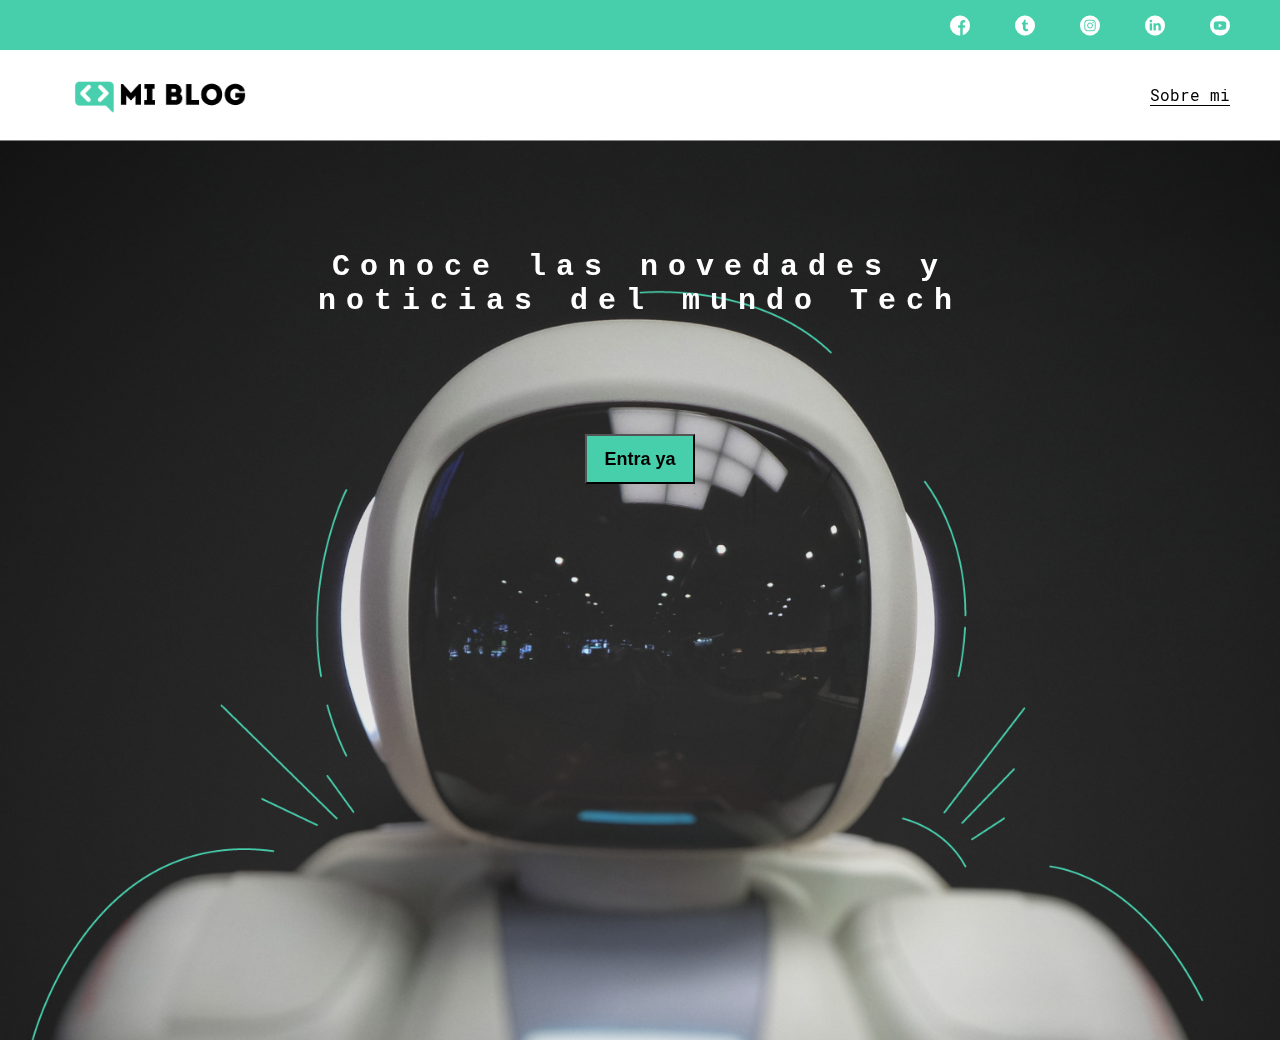
<file: index.html>
<!DOCTYPE html>
<html lang="en">
<head>
    <meta charset="UTF-8">
    <meta name="viewport" content="width=device-width, initial-scale=1.0">
    <title>Proyecto Mi Blog</title>
    <link rel="stylesheet" href="css/main.css">
    <link rel="stylesheet" href="css/font/Social_media/flaticon.css">
    <link rel="stylesheet" href="css/media-queries.css">
</head>
<body class="home-body">
    <header>
        <section class="header-icons-container">
            <div class="icons">
                <a href="/"><span class="flaticon-001-facebook"></span></a>
                <a href=""><span class="flaticon-002-twitter"></span></a>
                <a href=""><span class="flaticon-011-instagram"></span></a>
                <a href=""><span class="flaticon-010-linkedin"></span></a>
                <a href=""><span class="flaticon-008-youtube"></span></a>
            </div>
        </section>
        <nav>
            <section class="nav-logo-container">
                <a href="index.html"><img src="assets/img/Logo-negro.png" alt="Logo del blog"></a>
            </section>
            <section class="nav-profile-link">
                <a href="perfil.html">Sobre mi</a>
            </section>
        </nav>
    </header>
    <main class="home-main">
        <section>
            <p class="home-main-text">Conoce las novedades y noticias del mundo Tech</p>
            <button class="home-main-button">
                <a href="blogs.html">Entra ya</a>
            </button>
        </section>
    </main>
</body>
</html>
</file>
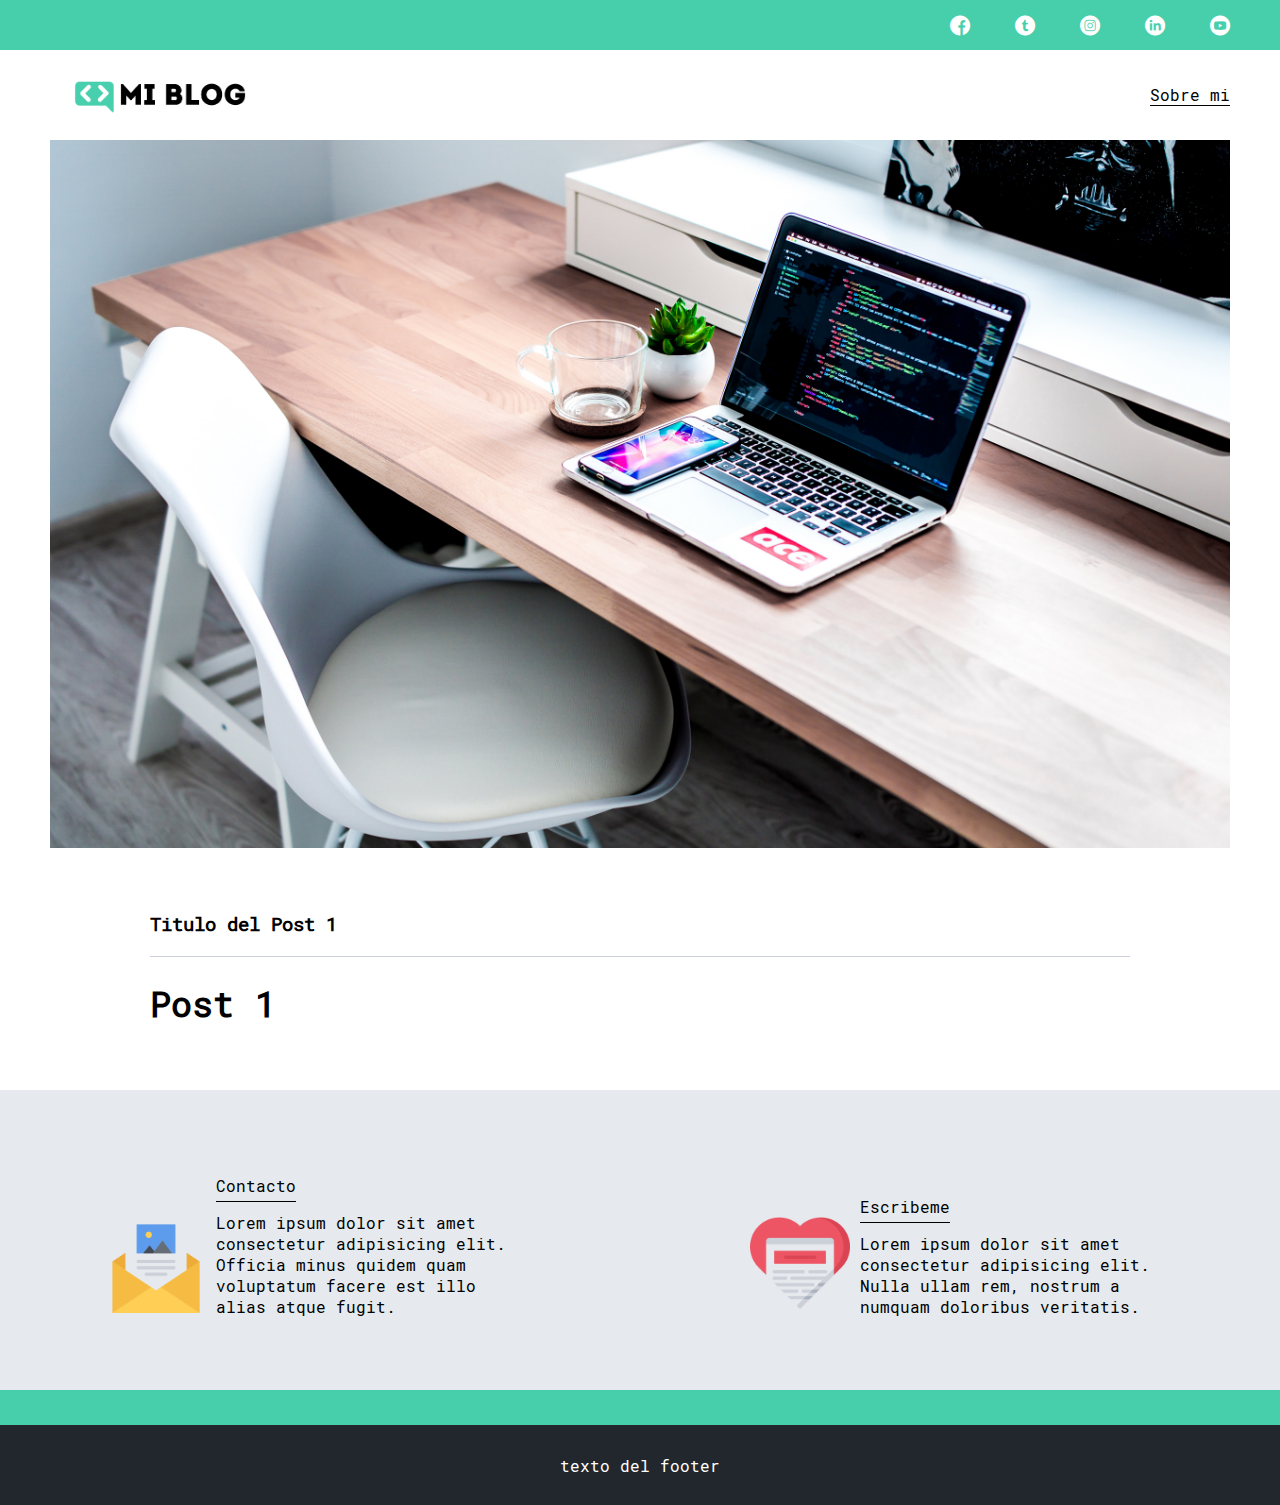
<file: blog.html>
<!DOCTYPE html>
<html lang="en">
<head>
    <meta charset="UTF-8">
    <meta name="viewport" content="width=device-width, initial-scale=1.0">
    <title>Proyecto Mi Blog</title>
    <link rel="stylesheet" href="css/main.css">
    <link rel="stylesheet" href="css/font/Social_media/flaticon.css">
    <link rel="stylesheet" href="css/media-queries.css">
</head>
<body>
    <header>
        <section class="header-icons-container">
            <div class="icons">
                <a href="/"><span class="flaticon-001-facebook"></span></a>
                <a href=""><span class="flaticon-002-twitter"></span></a>
                <a href=""><span class="flaticon-011-instagram"></span></a>
                <a href=""><span class="flaticon-010-linkedin"></span></a>
                <a href=""><span class="flaticon-008-youtube"></span></a>
            </div>
        </section>
        <nav>
            <section class="nav-logo-container">
                <a href="index.html"><img src="assets/img/Logo-negro.png" alt="Logo del blog"></a>
            </section>
            <section class="nav-profile-link">
                <a href="perfil.html">Sobre mi</a>
            </section>
        </nav>
    </header>
    <main>
        <section class="blog-post-img-container">
            <img src="assets/img/post-1.jpg" alt="Imagen">
        </section>
        <section class="blog-post-main-container">
            <div class="grid-container">
                <h3>Titulo del Post 1</h3>
                <article>
                    <h1>Post 1</h1>
                    <p></p>
                    <p></p>
                    <p></p>
                </article>
            </div>
        </section>
        <section class="contact-main-container">
            <div>
                <img src="assets/img/contacto.png" alt="">
                <div class="contact-left">
                    <a href="">Contacto</a>
                    <p>Lorem ipsum dolor sit amet consectetur adipisicing elit. Officia minus quidem quam voluptatum facere est illo alias atque fugit.</p>
                </div>
            </div>
            <div>
                <img src="assets/img/escribe.png" alt="">
                <div class="contact-right">
                    <a href="">Escribeme</a>
                    <p>Lorem ipsum dolor sit amet consectetur adipisicing elit. Nulla ullam rem, nostrum a numquam doloribus veritatis.</p>
                </div>
            </div>
        </section>
    </main>
    <footer>
        <p>texto del footer</p>
    </footer>
</body>
</html>
</file>
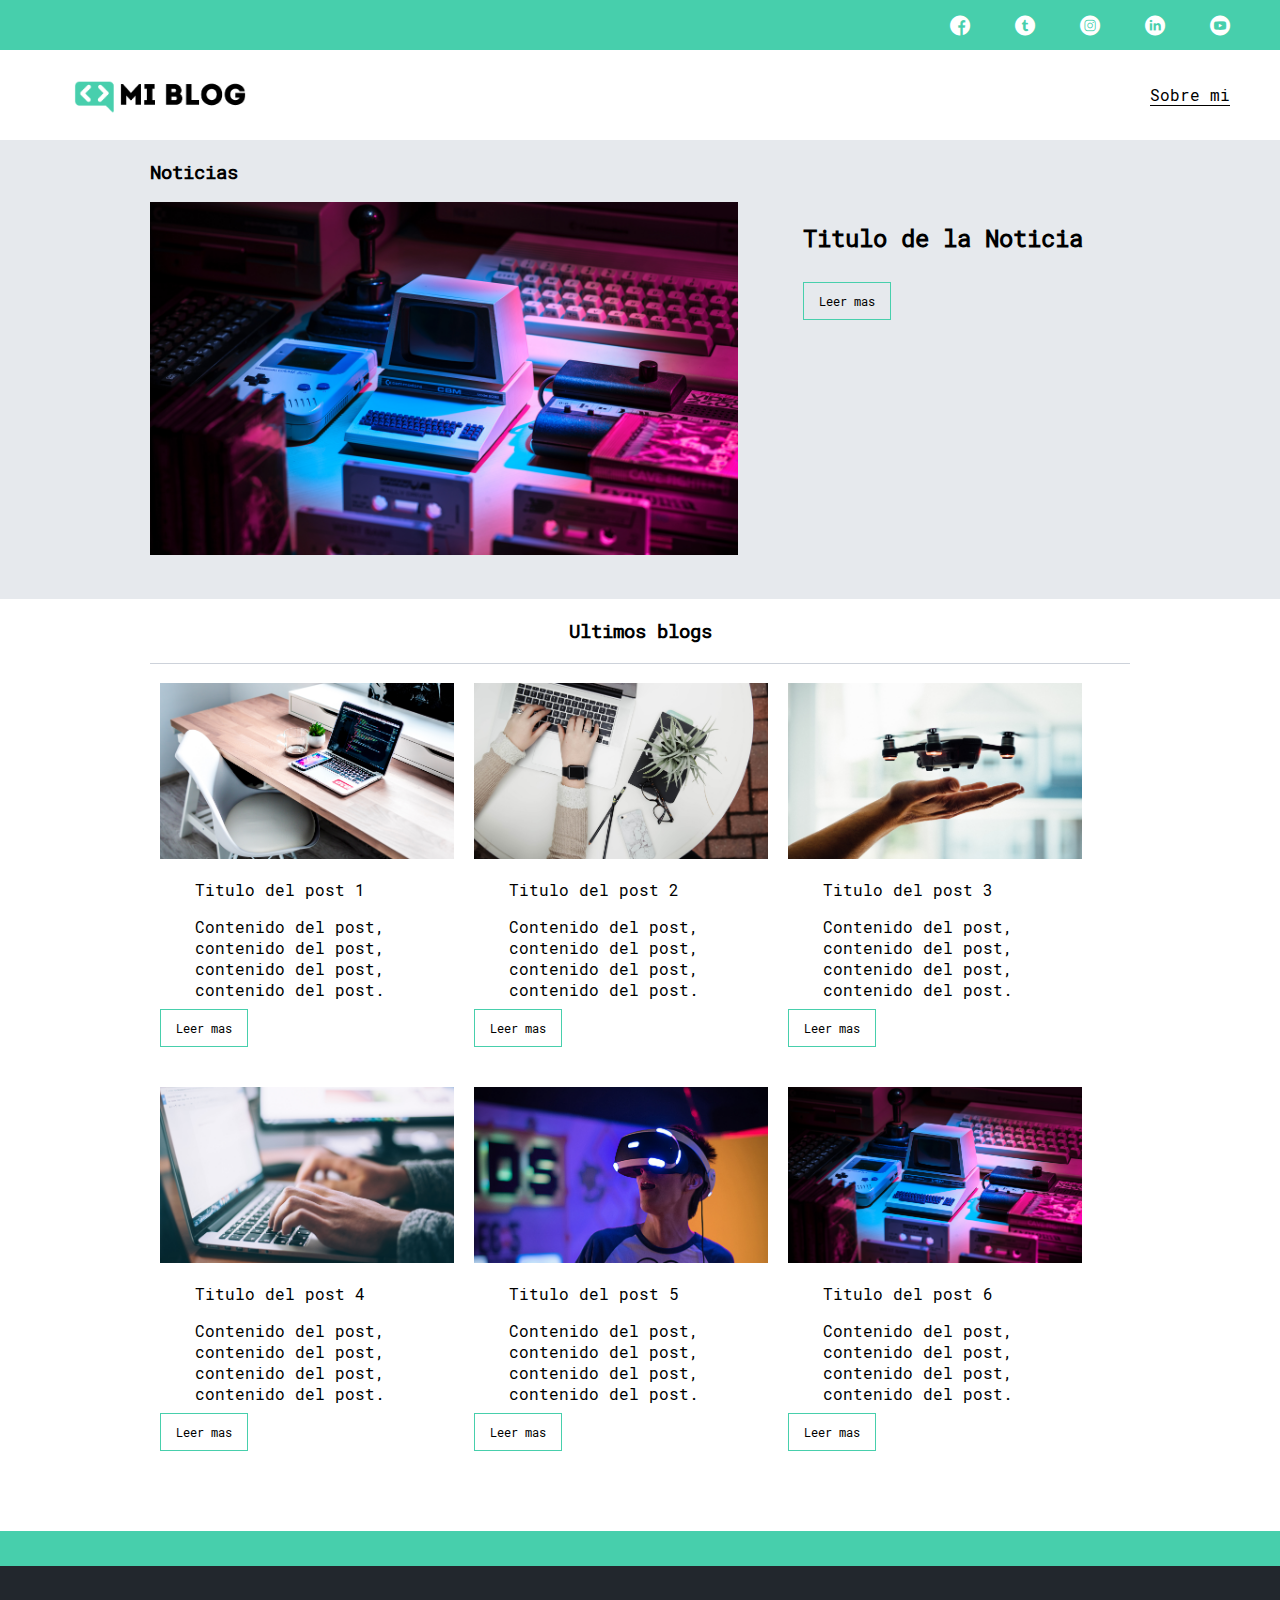
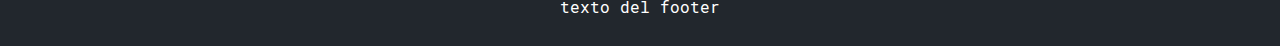
<file: blogs.html>
<!DOCTYPE html>
<html lang="en">
<head>
    <meta charset="UTF-8">
    <meta name="viewport" content="width=device-width, initial-scale=1.0">
    <title>Proyecto Mi Blog</title>
    <link rel="stylesheet" href="css/main.css">
    <link rel="stylesheet" href="css/font/Social_media/flaticon.css">
    <link rel="stylesheet" href="css/media-queries.css">
</head>
<body>
    <header>
        <section class="header-icons-container">
            <div class="icons">
                <a href="/"><span class="flaticon-001-facebook"></span></a>
                <a href=""><span class="flaticon-002-twitter"></span></a>
                <a href=""><span class="flaticon-011-instagram"></span></a>
                <a href=""><span class="flaticon-010-linkedin"></span></a>
                <a href=""><span class="flaticon-008-youtube"></span></a>
            </div>
        </section>
        <nav>
            <section class="nav-logo-container">
                <a href="index.html"><img src="assets/img/Logo-negro.png" alt="Logo del blog"></a>
            </section>
            <section class="nav-profile-link">
                <a href="perfil.html">Sobre mi</a>
            </section>
        </nav>
    </header>
    <main class="blogs-main">
        <section class="blogs-news-container">
            <div class="grid-container blogs-news">
                <h3>Noticias</h3>
                <div class="blogs-news-img-container">
                    <img src="/assets/img/img-news-main.jpg" alt="Noticia">
                </div>
                <div class="blogs-news-info-container">
                    <h2>Titulo de la Noticia</h2>
                    <p></p>
                    <a href="blog.html" class="blogs-button">Leer mas</a>
                </div>
            </div>
        </section>
        <section class="blogs-posts-container">
            <div class="grid-container">
                <h3>Ultimos blogs</h3>
                <article class="post-container">
                    <img src="assets/img/post-1.jpg" alt="Articulo">
                    <p>Titulo del post 1</p>
                    <p>Contenido del post, contenido del post, contenido del post, contenido del post.</p>
                    <a href="blog.html" class="blogs-button">Leer mas</a>
                </article>
                <article class="post-container">
                    <img src="assets/img/post-2.jpg" alt="Articulo">
                    <p>Titulo del post 2</p>
                    <p>Contenido del post, contenido del post, contenido del post, contenido del post.</p>
                    <a href="blog.html" class="blogs-button">Leer mas</a>
                </article>
                <article class="post-container">
                    <img src="assets/img/post-3.jpg" alt="Articulo">
                    <p>Titulo del post 3</p>
                    <p>Contenido del post, contenido del post, contenido del post, contenido del post.</p>
                    <a href="blog.html" class="blogs-button">Leer mas</a>
                </article>
                <article class="post-container">
                    <img src="assets/img/post-4.jpg" alt="Articulo">
                    <p>Titulo del post 4</p>
                    <p>Contenido del post, contenido del post, contenido del post, contenido del post.</p>
                    <a href="blog.html" class="blogs-button">Leer mas</a>
                </article>
                <article class="post-container">
                    <img src="assets/img/post-5.jpg" alt="Articulo">
                    <p>Titulo del post 5</p>
                    <p>Contenido del post, contenido del post, contenido del post, contenido del post.</p>
                    <a href="blog.html" class="blogs-button">Leer mas</a>
                </article>
                <article class="post-container">
                    <img src="assets/img/post-6.jpg" alt="Articulo">
                    <p>Titulo del post 6</p>
                    <p>Contenido del post, contenido del post, contenido del post, contenido del post.</p>
                    <a href="blog.html" class="blogs-button">Leer mas</a>
                </article>
            </div>
        </section>
    </main>
    <footer>
        <p>texto del footer</p>
    </footer>
</body>
</html>
</file>
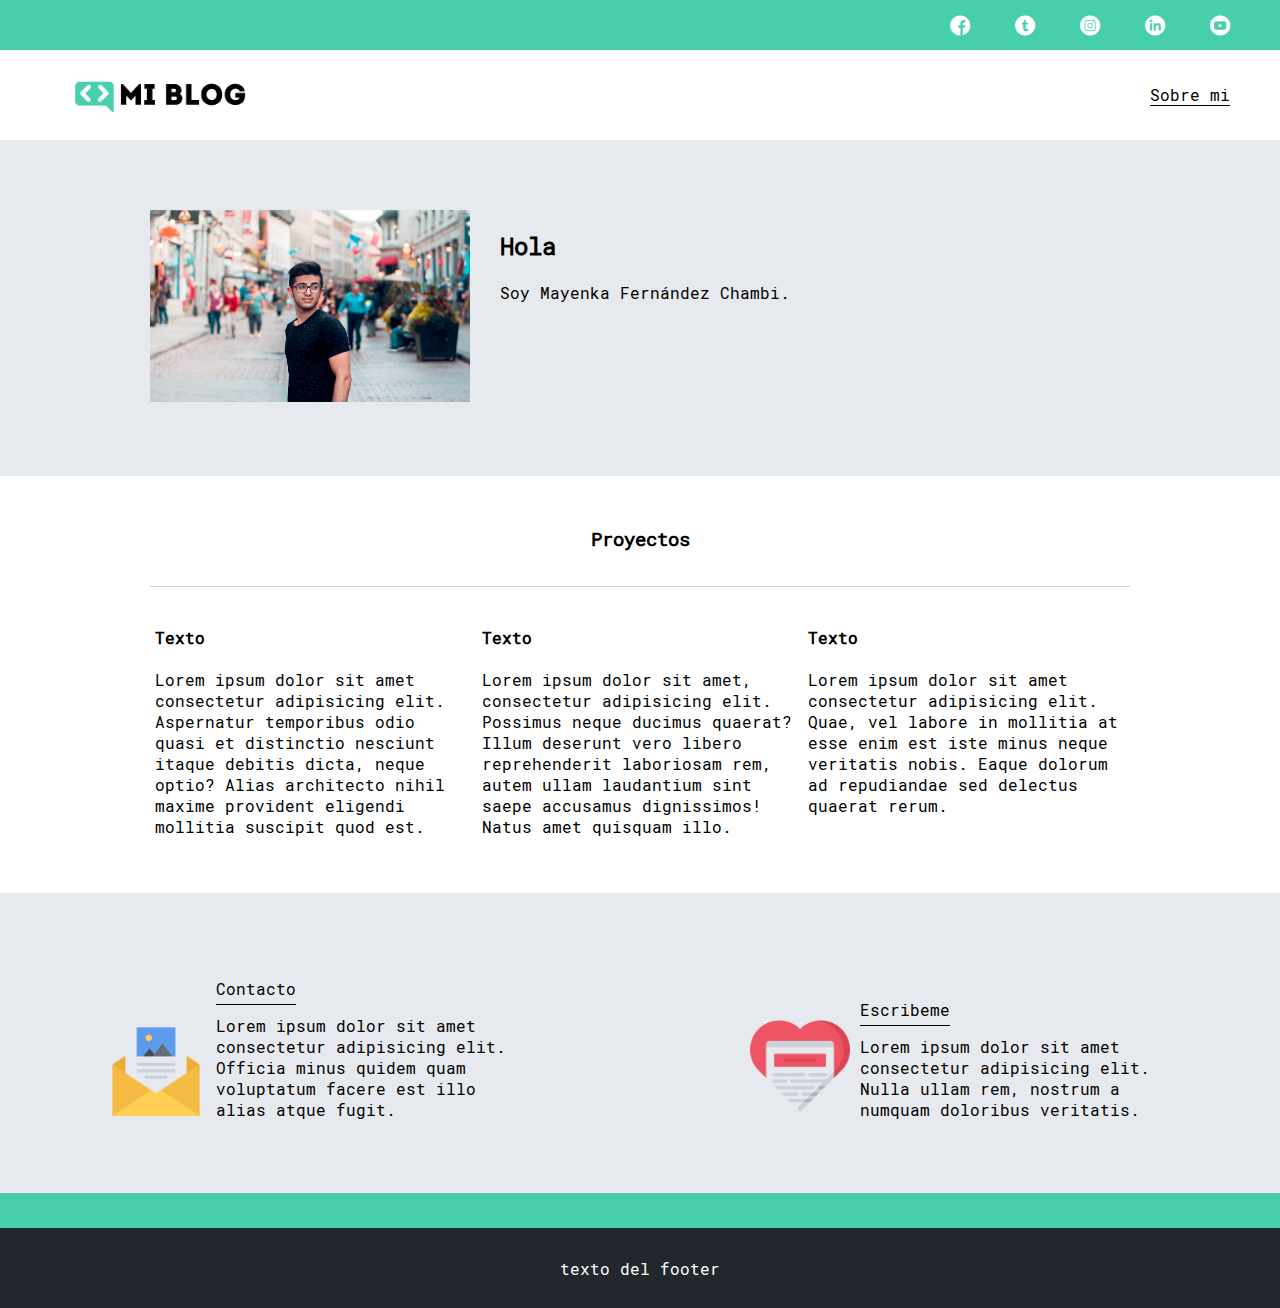
<file: perfil.html>
<!DOCTYPE html>
<html lang="en">
<head>
    <meta charset="UTF-8">
    <meta name="viewport" content="width=device-width, initial-scale=1.0">
    <title>Proyecto Mi Blog</title>
    <link rel="stylesheet" href="css/main.css">
    <link rel="stylesheet" href="css/font/Social_media/flaticon.css">
    <link rel="stylesheet" href="css/media-queries.css">
</head>
<body>
    <header>
        <section class="header-icons-container">
            <div class="icons">
                <a href="/"><span class="flaticon-001-facebook"></span></a>
                <a href=""><span class="flaticon-002-twitter"></span></a>
                <a href=""><span class="flaticon-011-instagram"></span></a>
                <a href=""><span class="flaticon-010-linkedin"></span></a>
                <a href=""><span class="flaticon-008-youtube"></span></a>
            </div>
        </section>
        <nav>
            <section class="nav-logo-container">
                <a href="index.html"><img src="assets/img/Logo-negro.png" alt="Logo del blog"></a>
            </section>
            <section class="nav-profile-link">
                <a href="perfil.html">Sobre mi</a>
            </section>
        </nav>
    </header>
    <main>
        <section class="perfil-main-container">
            <div class="grid-container perfil-container">
                <div>
                    <img src="assets/img/perfil.jpg" alt="">
                </div>
                <div>
                    <h2>Hola</h2>
                    <p>Soy Mayenka Fernández Chambi.</p>
                </div>
            </div>
        </section>
        <section class="perfil-main-proyects">
            <div class="grid-container">
                <h3>Proyectos</h3>
                <div class="proyects-main-container">
                    <article class="proyect-container">
                        <h4>Texto</h4>
                        <p>Lorem ipsum dolor sit amet consectetur adipisicing elit. Aspernatur temporibus odio quasi et distinctio nesciunt itaque debitis dicta, neque optio? Alias architecto nihil maxime provident eligendi mollitia suscipit quod est.</p>
                    </article>
                    <article class="proyect-container">
                        <h4>Texto</h4>
                        <p>Lorem ipsum dolor sit amet, consectetur adipisicing elit. Possimus neque ducimus quaerat? Illum deserunt vero libero reprehenderit laboriosam rem, autem ullam laudantium sint saepe accusamus dignissimos! Natus amet quisquam illo.</p>
                    </article>
                    <article class="proyect-container">
                        <h4>Texto</h4>
                        <p>Lorem ipsum dolor sit amet consectetur adipisicing elit. Quae, vel labore in mollitia at esse enim est iste minus neque veritatis nobis. Eaque dolorum ad repudiandae sed delectus quaerat rerum.</p>
                    </article>
                </div>
            </div>
        </section>
        <section class="contact-main-container">
            <div>
                <img src="assets/img/contacto.png" alt="">
                <div class="contact-left">
                    <a href="">Contacto</a>
                    <p>Lorem ipsum dolor sit amet consectetur adipisicing elit. Officia minus quidem quam voluptatum facere est illo alias atque fugit.</p>
                </div>
            </div>
            <div>
                <img src="assets/img/escribe.png" alt="">
                <div class="contact-right">
                    <a href="">Escribeme</a>
                    <p>Lorem ipsum dolor sit amet consectetur adipisicing elit. Nulla ullam rem, nostrum a numquam doloribus veritatis.</p>
                </div>
            </div>
        </section>
    </main>
    <footer>
        <p>texto del footer</p>
    </footer>
</body>
</html>
</file>
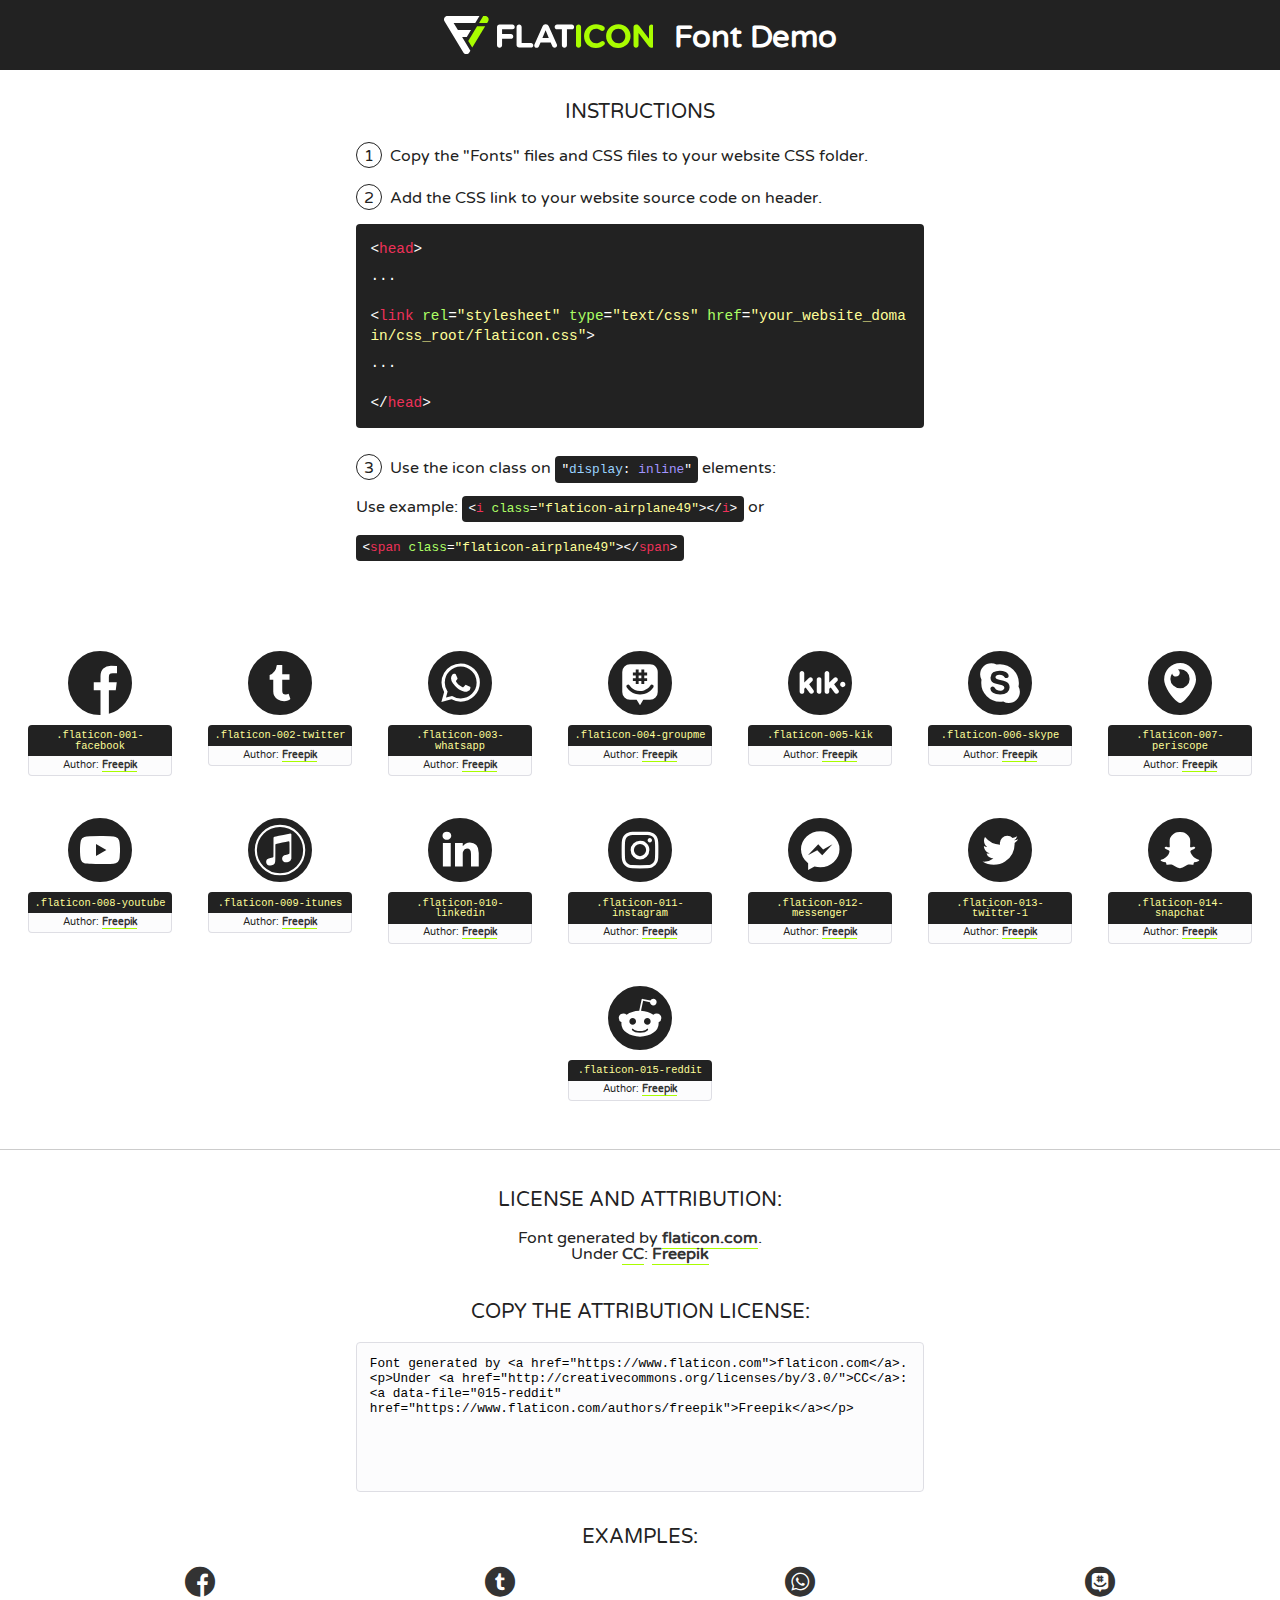
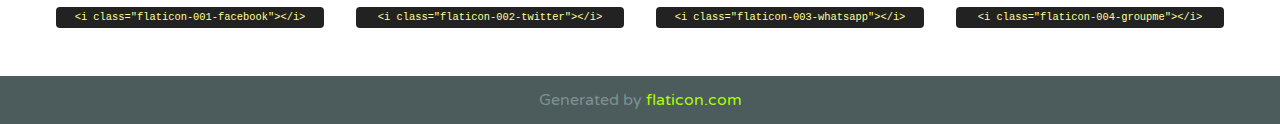
<file: css/font/Social_media/flaticon.html>
<!DOCTYPE html>
<!--
  Flaticon icon font: Flaticon
  Creation date: 20/12/2018 09:27
-->
<html>
<!DOCTYPE html>
<html>

<head>
    <title>Flaticon WebFont</title>
    <link href="http://fonts.googleapis.com/css?family=Varela+Round" rel="stylesheet" type="text/css" />
    <link rel="stylesheet" type="text/css" href="flaticon.css">
    <meta charset="UTF-8">
    <style>
    html, body, div, span, applet, object, iframe,
    h1, h2, h3, h4, h5, h6, p, blockquote, pre,
    a, abbr, acronym, address, big, cite, code,
    del, dfn, em, img, ins, kbd, q, s, samp,
    small, strike, strong, sub, sup, tt, var,
    b, u, i, center,
    dl, dt, dd, ol, ul, li,
    fieldset, form, label, legend,
    table, caption, tbody, tfoot, thead, tr, th, td,
    article, aside, canvas, details, embed, 
    figure, figcaption, footer, header, hgroup, 
    menu, nav, output, ruby, section, summary,
    time, mark, audio, video {
        margin: 0;
        padding: 0;
        border: 0;
        font-size: 100%;
        font: inherit;
        vertical-align: baseline;
    }
    /* HTML5 display-role reset for older browsers */
    article, aside, details, figcaption, figure, 
    footer, header, hgroup, menu, nav, section {
        display: block;
    }
    body {
        line-height: 1;
    }
    ol, ul {
        list-style: none;
    }
    blockquote, q {
        quotes: none;
    }
    blockquote:before, blockquote:after,
    q:before, q:after {
        content: '';
        content: none;
    }
    table {
        border-collapse: collapse;
        border-spacing: 0;
    }
    body {
        font-family: 'Varela Round', Helvetica, Arial, sans-serif;
        font-size: 16px;
        color: #222;
    }
    a {
        color: #333;
        border-bottom: 1px solid #a9fd00;
        font-weight: bold;
        text-decoration: none;
    }
    * {
        -moz-box-sizing: border-box;
        -webkit-box-sizing: border-box;
        box-sizing: border-box;
        margin: 0;
        padding: 0;
    }
    [class^="flaticon-"]:before, [class*=" flaticon-"]:before, [class^="flaticon-"]:after, [class*=" flaticon-"]:after {
        font-family: Flaticon;
        font-size: 30px;
        font-style: normal;
        margin-left: 20px;
        color: #333;
    }
    .wrapper {
        max-width: 600px;
        margin: auto;
        padding: 0 1em;
    }
    .title {
        font-size: 1.25em;
        text-align: center;
        margin-bottom: 1em;
        text-transform: uppercase;
    }
    header {
        text-align: center;
        background-color: #222;
        color: #fff;
        padding: 1em;
    }
    header .logo {
        width: 210px;
        height: 38px;
        display: inline-block;
        vertical-align: middle;
        margin-right: 1em;
        border: none;
    }
    header strong {
        font-size: 1.95em;
        font-weight: bold;
        vertical-align: middle;
        margin-top: 5px;
        display: inline-block;
    }
    .demo {
        margin: 2em auto;
        line-height: 1.25em;
    }
    .demo ul li {
        margin-bottom: 1em;
    }
    .demo ul li .num {
        color: #222;
        border-radius: 20px;
        display: inline-block;
        width: 26px;
        padding: 3px;
        height: 26px;
        text-align: center;
        margin-right: 0.5em;
        border: 1px solid #222;
    }
    .demo ul li code {
        background-color: #222;
        border-radius: 4px;
        padding: 0.25em 0.5em;
        display: inline-block;
        color: #fff;
        font-family: Consolas,Monaco,Lucida Console,Liberation Mono,DejaVu Sans Mono,Bitstream Vera Sans Mono,Courier New, monospace;
        font-weight: lighter;
        margin-top: 1em;
        font-size: 0.8em;
        word-break: break-all;
    }
    .demo ul li code.big {
        padding: 1em;
        font-size: 0.9em;
    }
    .demo ul li code .red {
        color: #EF3159;
    }
    .demo ul li code .green {
        color: #ACFF65;
    }
    .demo ul li code .yellow {
        color: #FFFF99;
    }
    .demo ul li code .blue {
        color: #99D3FF;
    }
    .demo ul li code .purple {
        color: #A295FF;
    }
    .demo ul li code .dots {
        margin-top: 0.5em;
        display: block;
    }
    #glyphs {
        border-bottom: 1px solid #ccc;
        padding: 2em 0;
        text-align: center;
    }
    .glyph {
        display: inline-block;
        width: 9em;
        margin: 1em;
        text-align: center;
        vertical-align: top;
        background: #FFF;
    }
    .glyph .glyph-icon {
        padding: 10px;
        display: block;
        font-family:"Flaticon";
        font-size: 64px;
        line-height: 1;
    }
    .glyph .glyph-icon:before {
        font-size: 64px;
        color: #222;
        margin-left: 0;
    }
    .class-name {
        font-size: 0.65em;
        background-color: #222;
        color: #fff;
        border-radius: 4px 4px 0 0;
        padding: 0.5em;
        color: #FFFF99;
        font-family: Consolas,Monaco,Lucida Console,Liberation Mono,DejaVu Sans Mono,Bitstream Vera Sans Mono,Courier New, monospace;
    }
    .author-name {
        font-size: 0.6em;
        background-color: #fcfcfd;
        border: 1px solid #DEDEE4;
        border-top: 0;
        border-radius: 0 0 4px 4px;
        padding: 0.5em;
    }
    .class-name:last-child {
        font-size: 10px;
        color:#888;
    }
    .class-name:last-child a {
        font-size: 10px;
        color:#555;
    }
    .class-name:last-child a:hover {
        color:#a9fd00;
    }
    .glyph > input {
        display: block;
        width: 100px;
        margin: 5px auto;
        text-align: center;
        font-size: 12px;
        cursor: text;
    }
    .glyph > input.icon-input {
        font-family:"Flaticon";
        font-size: 16px;
        margin-bottom: 10px;
    }
    .attribution .title {
        margin-top: 2em;
    }
    .attribution textarea {
        background-color: #fcfcfd;
        padding: 1em;
        border: none;
        box-shadow: none;
        border: 1px solid #DEDEE4;
        border-radius: 4px;
        resize: none;
        width: 100%;
        height: 150px;
        font-size: 0.8em;
        font-family: Consolas,Monaco,Lucida Console,Liberation Mono,DejaVu Sans Mono,Bitstream Vera Sans Mono,Courier New, monospace;
        -webkit-appearance: none;
    }
    .iconsuse {
        margin: 2em auto;
        text-align: center;
        max-width: 1200px;
    }
    .iconsuse:after {
        content: '';
        display: table;
        clear: both;
    }
    .iconsuse .image {
        float: left;
        width: 25%;
        padding: 0 1em;
    }
    .iconsuse .image p {
        margin-bottom: 1em;
    }
    .iconsuse .image span {
        display: block;
        font-size: 0.65em;
        background-color: #222;
        color: #fff;
        border-radius: 4px;
        padding: 0.5em;
        color: #FFFF99;
        margin-top: 1em;
        font-family: Consolas,Monaco,Lucida Console,Liberation Mono,DejaVu Sans Mono,Bitstream Vera Sans Mono,Courier New, monospace;
    }
    #footer {
        text-align: center;
        background-color: #4C5B5C;
        color: #7c9192;
        padding: 1em;
    }
    #footer a {
        border: none;
        color: #a9fd00;
        font-weight: normal;
    }
    @media (max-width: 960px) {
        .iconsuse .image {
            width: 50%;
        }
    }
    @media (max-width: 560px) {
        .iconsuse .image {
            width: 100%;
        }
    }
    </style>
</head>

<body class="characters-off">

    <header>
        <a href="https://www.flaticon.com" target="_blank" class="logo">
            <svg version="1.1" xmlns="http://www.w3.org/2000/svg" xmlns:xlink="http://www.w3.org/1999/xlink" xmlns:a="http://ns.adobe.com/AdobeSVGViewerExtensions/3.0/" viewBox="0 0 560.875 102.036" enable-background="new 0 0 560.875 102.036" xml:space="preserve">
                <defs>
                </defs>
                <g>
                    <g class="letters">
                        <path fill="#ffffff" d="M141.596,29.675c0-3.777,2.985-6.767,6.764-6.767h34.438c3.426,0,6.15,2.728,6.15,6.15
                        c0,3.43-2.724,6.149-6.15,6.149h-27.674v13.091h23.719c3.429,0,6.151,2.724,6.151,6.15c0,3.43-2.723,6.149-6.151,6.149h-23.719
                        v17.574c0,3.773-2.986,6.761-6.764,6.761c-3.779,0-6.764-2.989-6.764-6.761V29.675z"></path>
                        <path fill="#ffffff" d="M193.844,29.149c0-3.781,2.985-6.767,6.764-6.767c3.776,0,6.763,2.985,6.763,6.767v42.957h25.039
                        c3.426,0,6.149,2.726,6.149,6.153c0,3.425-2.723,6.15-6.149,6.15h-31.802c-3.779,0-6.764-2.986-6.764-6.768V29.149z"></path>
                        <path fill="#ffffff" d="M241.891,75.71l21.438-48.407c1.492-3.341,4.215-5.357,7.906-5.357h0.792
                        c3.686,0,6.323,2.017,7.815,5.357l21.439,48.407c0.436,0.967,0.701,1.845,0.701,2.723c0,3.602-2.809,6.501-6.414,6.501
                        c-3.161,0-5.269-1.845-6.499-4.655l-4.132-9.661h-27.059l-4.301,10.102c-1.144,2.631-3.426,4.214-6.237,4.214
                        c-3.517,0-6.24-2.81-6.24-6.325C241.1,77.64,241.451,76.677,241.891,75.71z M279.932,58.666l-8.521-20.297l-8.526,20.297H279.932
                        z"></path>
                        <path fill="#ffffff" d="M314.864,35.387H301.86c-3.429,0-6.239-2.813-6.239-6.238c0-3.429,2.811-6.24,6.239-6.24h39.533
                        c3.426,0,6.237,2.811,6.237,6.24c0,3.425-2.811,6.238-6.237,6.238h-13.001v42.785c0,3.773-2.99,6.761-6.764,6.761
                        c-3.779,0-6.764-2.989-6.764-6.761V35.387z"></path>
                        <path fill="#A9FD00" d="M352.615,29.149c0-3.781,2.985-6.767,6.767-6.767c3.774,0,6.761,2.985,6.761,6.767v49.024
                        c0,3.773-2.987,6.761-6.761,6.761c-3.781,0-6.767-2.989-6.767-6.761V29.149z"></path>
                        <path fill="#A9FD00" d="M374.132,53.836v-0.179c0-17.481,13.178-31.801,32.065-31.801c9.22,0,15.459,2.458,20.557,6.238
                        c1.402,1.054,2.637,2.985,2.637,5.357c0,3.692-2.985,6.59-6.681,6.59c-1.845,0-3.071-0.702-4.044-1.319
                        c-3.776-2.813-7.729-4.393-12.562-4.393c-10.364,0-17.831,8.611-17.831,19.154v0.173c0,10.542,7.291,19.329,17.831,19.329
                        c5.715,0,9.492-1.756,13.359-4.834c1.049-0.874,2.458-1.491,4.039-1.491c3.429,0,6.325,2.813,6.325,6.236
                        c0,2.106-1.056,3.78-2.282,4.834c-5.539,4.834-12.036,7.733-21.878,7.733C387.572,85.464,374.132,71.493,374.132,53.836z"></path>
                        <path fill="#A9FD00" d="M433.009,53.836v-0.179c0-17.481,13.79-31.801,32.766-31.801c18.981,0,32.592,14.143,32.592,31.628v0.173
                        c0,17.483-13.785,31.807-32.769,31.807C446.625,85.464,433.009,71.32,433.009,53.836z M484.224,53.836v-0.179
                        c0-10.539-7.725-19.326-18.626-19.326c-10.893,0-18.449,8.611-18.449,19.154v0.173c0,10.542,7.73,19.329,18.626,19.329
                        C476.676,72.986,484.224,64.378,484.224,53.836z"></path>
                        <path fill="#A9FD00" d="M506.233,29.321c0-3.774,2.99-6.763,6.767-6.763h1.401c3.252,0,5.183,1.583,7.029,3.953l26.093,34.265
                        V29.059c0-3.692,2.99-6.677,6.681-6.677c3.683,0,6.671,2.985,6.671,6.677v48.934c0,3.78-2.987,6.765-6.764,6.765h-0.436
                        c-3.257,0-5.188-1.581-7.034-3.953l-27.056-35.492v32.944c0,3.687-2.985,6.676-6.678,6.676c-3.683,0-6.673-2.989-6.673-6.676
                        V29.321z"></path>
                    </g>
                    <g class="insignia">
                        <path fill="#ffffff" d="M48.372,56.137h12.517l11.156-18.537H37.186L25.688,18.539h57.825L94.668,0H9.271
                        C5.925,0,2.842,1.801,1.198,4.716c-1.644,2.907-1.593,6.482,0.134,9.343l50.38,83.501c1.678,2.781,4.689,4.476,7.938,4.476
                        c3.246,0,6.257-1.695,7.935-4.476l2.898-4.804L48.372,56.137z"></path>
                        <g class="i">
                            <path fill="#A9FD00" d="M93.575,18.539h0.031v0.004l21.652,0.004l2.705-4.488c1.727-2.861,1.778-6.436,0.133-9.343
                            C116.454,1.801,113.371,0,110.026,0h-5.294L93.575,18.539z"></path>
                            <polygon fill="#A9FD00" points="88.291,27.356 64.725,66.486 75.519,84.404 109.942,27.356"></polygon>
                        </g>
                    </g>
                </g>
            </svg>
        </a>
        <strong>Font Demo</strong>
    </header>


    <section class="demo wrapper">

        <p class="title">Instructions</p>

        <ul>
            <li>
                <span class="num">1</span>Copy the "Fonts" files and CSS files to your website CSS folder.
            </li>
            <li>
                <span class="num">2</span>Add the CSS link to your website source code on header.
                <code class="big">
                    &lt;<span class="red">head</span>&gt;
                    <br/><span class="dots">...</span>
                    <br/>&lt;<span class="red">link</span> <span class="green">rel</span>=<span class="yellow">"stylesheet"</span> <span class="green">type</span>=<span class="yellow">"text/css"</span> <span class="green">href</span>=<span class="yellow">"your_website_domain/css_root/flaticon.css"</span>&gt;
                    <br/><span class="dots">...</span>
                    <br/>&lt;/<span class="red">head</span>&gt;
                </code>
            </li>

            <li>
                <p>
                    <span class="num">3</span>Use the icon class on <code>"<span class="blue">display</span>:<span class="purple"> inline</span>"</code> elements:
                    <br />
                    Use example: <code>&lt;<span class="red">i</span> <span class="green">class</span>=<span class="yellow">&quot;flaticon-airplane49&quot;</span>&gt;&lt;/<span class="red">i</span>&gt;</code> or <code>&lt;<span class="red">span</span> <span class="green">class</span>=<span class="yellow">&quot;flaticon-airplane49&quot;</span>&gt;&lt;/<span class="red">span</span>&gt;</code>
            </li>
        </ul>

    </section>




   <section id="glyphs">          
    
      
        <div class="glyph"><div class="glyph-icon flaticon-001-facebook"></div>
            <div class="class-name">.flaticon-001-facebook</div>
            <div class="author-name">Author: <a data-file="001-facebook" href="https://www.flaticon.com/authors/freepik">Freepik</a> </div> 
        </div>        
        
        <div class="glyph"><div class="glyph-icon flaticon-002-twitter"></div>
            <div class="class-name">.flaticon-002-twitter</div>
            <div class="author-name">Author: <a data-file="002-twitter" href="https://www.flaticon.com/authors/freepik">Freepik</a> </div> 
        </div>        
        
        <div class="glyph"><div class="glyph-icon flaticon-003-whatsapp"></div>
            <div class="class-name">.flaticon-003-whatsapp</div>
            <div class="author-name">Author: <a data-file="003-whatsapp" href="https://www.flaticon.com/authors/freepik">Freepik</a> </div> 
        </div>        
        
        <div class="glyph"><div class="glyph-icon flaticon-004-groupme"></div>
            <div class="class-name">.flaticon-004-groupme</div>
            <div class="author-name">Author: <a data-file="004-groupme" href="https://www.flaticon.com/authors/freepik">Freepik</a> </div> 
        </div>        
        
        <div class="glyph"><div class="glyph-icon flaticon-005-kik"></div>
            <div class="class-name">.flaticon-005-kik</div>
            <div class="author-name">Author: <a data-file="005-kik" href="https://www.flaticon.com/authors/freepik">Freepik</a> </div> 
        </div>        
        
        <div class="glyph"><div class="glyph-icon flaticon-006-skype"></div>
            <div class="class-name">.flaticon-006-skype</div>
            <div class="author-name">Author: <a data-file="006-skype" href="https://www.flaticon.com/authors/freepik">Freepik</a> </div> 
        </div>        
        
        <div class="glyph"><div class="glyph-icon flaticon-007-periscope"></div>
            <div class="class-name">.flaticon-007-periscope</div>
            <div class="author-name">Author: <a data-file="007-periscope" href="https://www.flaticon.com/authors/freepik">Freepik</a> </div> 
        </div>        
        
        <div class="glyph"><div class="glyph-icon flaticon-008-youtube"></div>
            <div class="class-name">.flaticon-008-youtube</div>
            <div class="author-name">Author: <a data-file="008-youtube" href="https://www.flaticon.com/authors/freepik">Freepik</a> </div> 
        </div>        
        
        <div class="glyph"><div class="glyph-icon flaticon-009-itunes"></div>
            <div class="class-name">.flaticon-009-itunes</div>
            <div class="author-name">Author: <a data-file="009-itunes" href="https://www.flaticon.com/authors/freepik">Freepik</a> </div> 
        </div>        
        
        <div class="glyph"><div class="glyph-icon flaticon-010-linkedin"></div>
            <div class="class-name">.flaticon-010-linkedin</div>
            <div class="author-name">Author: <a data-file="010-linkedin" href="https://www.flaticon.com/authors/freepik">Freepik</a> </div> 
        </div>        
        
        <div class="glyph"><div class="glyph-icon flaticon-011-instagram"></div>
            <div class="class-name">.flaticon-011-instagram</div>
            <div class="author-name">Author: <a data-file="011-instagram" href="https://www.flaticon.com/authors/freepik">Freepik</a> </div> 
        </div>        
        
        <div class="glyph"><div class="glyph-icon flaticon-012-messenger"></div>
            <div class="class-name">.flaticon-012-messenger</div>
            <div class="author-name">Author: <a data-file="012-messenger" href="https://www.flaticon.com/authors/freepik">Freepik</a> </div> 
        </div>        
        
        <div class="glyph"><div class="glyph-icon flaticon-013-twitter-1"></div>
            <div class="class-name">.flaticon-013-twitter-1</div>
            <div class="author-name">Author: <a data-file="013-twitter-1" href="https://www.flaticon.com/authors/freepik">Freepik</a> </div> 
        </div>        
        
        <div class="glyph"><div class="glyph-icon flaticon-014-snapchat"></div>
            <div class="class-name">.flaticon-014-snapchat</div>
            <div class="author-name">Author: <a data-file="014-snapchat" href="https://www.flaticon.com/authors/freepik">Freepik</a> </div> 
        </div>        
        
        <div class="glyph"><div class="glyph-icon flaticon-015-reddit"></div>
            <div class="class-name">.flaticon-015-reddit</div>
            <div class="author-name">Author: <a data-file="015-reddit" href="https://www.flaticon.com/authors/freepik">Freepik</a> </div> 
        </div>        
        

    </section>



    <section class="attribution wrapper"   style="text-align:center;">

      <div class="title">License and attribution:</div><div class="attrDiv">Font generated by <a href="https://www.flaticon.com">flaticon.com</a>. <div><p>Under <a href="http://creativecommons.org/licenses/by/3.0/">CC</a>: <a data-file="015-reddit" href="https://www.flaticon.com/authors/freepik">Freepik</a></p>  </div>
      </div>
      <div class="title">Copy the Attribution License:</div>

    <textarea onclick="this.focus();this.select();">Font generated by &lt;a href=&quot;https://www.flaticon.com&quot;&gt;flaticon.com&lt;/a&gt;. <p>Under <a href="http://creativecommons.org/licenses/by/3.0/">CC</a>: <a data-file="015-reddit" href="https://www.flaticon.com/authors/freepik">Freepik</a></p>  
     </textarea>

    </section>

    <section class="iconsuse">

          <div class="title">Examples:</div>            
             
            <div class="image">
                <p>
                    <i class="glyph-icon flaticon-001-facebook"></i> 
                    <span>&lt;i class=&quot;flaticon-001-facebook&quot;&gt;&lt;/i&gt;</span>
                </p>
            </div>
            
            <div class="image">
                <p>
                    <i class="glyph-icon flaticon-002-twitter"></i> 
                    <span>&lt;i class=&quot;flaticon-002-twitter&quot;&gt;&lt;/i&gt;</span>
                </p>
            </div>
            
            <div class="image">
                <p>
                    <i class="glyph-icon flaticon-003-whatsapp"></i> 
                    <span>&lt;i class=&quot;flaticon-003-whatsapp&quot;&gt;&lt;/i&gt;</span>
                </p>
            </div>
            
            <div class="image">
                <p>
                    <i class="glyph-icon flaticon-004-groupme"></i> 
                    <span>&lt;i class=&quot;flaticon-004-groupme&quot;&gt;&lt;/i&gt;</span>
                </p>
            </div>
                       
        </div>
                            
    </section>

<div id="footer">
    <div>Generated by <a href="https://www.flaticon.com">flaticon.com</a>
    </div>
</div>



</body>
</html>
</file>
<file: css/main.css>
@font-face{
    font-family: 'Roboto Mono';
    src: url('../css/font/Roboto_Mono/RobotoMono-Regular.ttf') format('truetype');
}

/*Estilo a Body*/
body{
font-family: 'Roboto Mono',monospace;
margin: 0;
padding: 0;
}
/*Estilo a los enlaces*/
a{
    text-decoration: none; /*sin subrayado*/
    display: inline; /*esten en horizontal*/
    color: black; 
}
.home-body{
    position: fixed; /*sin scroll en el home no se mueve*/
    top: 0;
    bottom: 0;
    left: 0;
    right: 0;
}
/*Estilo al encabezado general*/
header{
    width: 100%;
    height: 140px; /*contiene 2 secciones*/
    display: grid; /*en grilla*/
    grid-template-rows: 1fr 1fr; /*2 filas para la grilla*/
}
/*Estilo a la 1ra seccion del header*/
header .header-icons-container{
    width: 100%; /*igual de ancho el padre header*/
    height: 50px; /*50px de 140px del padre header*/
    display: grid;
    background-color: #47cfac;
}
/*contenedor de los iconos de redes sociales*/
header .header-icons-container .icons{
    width: 300px;
    height: auto; /*alto como su padre*/
    display: flex;
    justify-items: flex-end; /*justificados a la derecha*/
    align-items: center; /*alineados al centro*/
    justify-content: space-between;
    justify-self: end;
    margin-right: 50px;
}
/*color a los iconos*/
header .icons span{
    color: white;
}
/*Fin Estilo a la 1ra seccion del header*/
/*Estilo a la 2da seccion del header*/
nav{
    display: grid;
    grid-template-columns: 1fr 1fr; /*2 columnas para la grilla*/
    height: 90px;
}
nav .nav-logo-container{
    margin-left: 50px;
}
nav .nav-logo-container img{
    width: 220px;
    margin-top: 10px;
}
nav .nav-profile-link{
    display: flex;
    align-items: center;
    justify-content: flex-end; /*A la derecha*/
    margin-right: 50px;
}
nav .nav-profile-link a{
    color: black;
    border-bottom: 1px solid black;
}
/*Fin Estilo a la 2da seccion del header*/
/*Estilo al home*/
.home-main{
    display: grid; /*En grilla*/
    grid-template-columns: 1fr 4fr 1fr; /*Dividir en 3 columnas*/
    height: 100%; /*ocupa todo el espacio disponible*/
    background-image: url('../assets/img/Cover.png');
    background-position: center;
    background-repeat: no-repeat;
    background-size: cover;
}
/*Estilo de la seccion del home*/
.home-main section{
    display: grid;
    grid-column: 2; /*colocamos la seccion en la 2da columna del grid*/
    justify-items: center;
    height: 350px;
    margin-top: 80px;
}
/*Texto especial*/
.home-main-text{
    font-family: 'RobotoMono',monospace;
    font-size: 30px;
    font-weight: 700;
    letter-spacing: 10px;
    text-align: center;
    color:white;
}
.home-main-button{
    width: 110px;
    height: 50px;
    background: #47cfac;
    display: grid;
    align-items: center;
}
.home-main-button a{
    font-weight: 700;
    font-size: 18px;
}
/*Fin Estilo home*/
/*Estilos para blogs*/
.blogs-main{
    display: grid; /*En grilla*/
}
.blogs-news-container{
    background-color: #e6e9ed;
    padding: 0px 50px 40px; /*espacios internos*/
}
.blogs-news{
    display: grid; /*En grilla*/
    grid-template-columns: 2fr 1fr; /*dividido en 2 columnas, una es el doble de la otra*/
    grid-template-rows: 2fr;
}
.blogs-news-img-container{
    grid-column: 1; /*se coloca en la 1ra columna del grid padre*/
}
.blogs-news-img-container img{
  width: 90%;   /*ocupara el 90% de su contenedor*/
}
.blogs-news-info-container{
    grid-column: 2; /*se coloca en la 2da columna del grid padre*/
}
.blogs-news-info-container p{
    margin-bottom: 35px;
}
.blogs-button{
    border: 1px solid #47cfac;
    padding: 10px 15px;
    font-size: 12px;
}
/*Estilos 2da seccion Blogs*/
/*Estilos para la lista de publicaciones*/
.blogs-posts-container{
    padding: 0 50px 40px;
}
.blogs-posts-container h3{
    border-bottom: 1px solid #cdd2da;
    padding-bottom: 20px;
    text-align: center;
}
.blogs-posts-container .post-container{
    display:inline-block; /*horizontal*/
    padding-left: 10px;
    max-width: 30%; /*3 articulos por fila*/
    margin-bottom: 50px;
}
.blogs-posts-container .post-container p{
    margin-left: 35px;
}
.blogs-posts-container .post-container img{
    width: 100%;
}
/*footer*/
footer{
    width: 100%;
    height: 80px;
    background-color:#22272d;
    border-top: 35px solid #47cfac; /*borde superior*/
    text-align:  center;
}
footer p{
    color: white;
    margin-top: 30px;;
}
.grid-container{
    max-width: 980px; /*limitamos el tamaño del contenedor*/
    margin: auto; /*se centre*/
}
/*Estilos a Blog*/
.blog-post-img-container{
    padding: 0px 50px 40px;
}
.blog-post-img-container img{
    width: 100%;   
}
.blog-post-main-container{
    padding: 0px 50px 40px;   
}
.blog-post-main-container h3{
    border-bottom: 1px solid #cdd2da;
    padding-bottom: 20px;
}
.blog-post-main-container article h1{
    font-size: 35px;
}
.contact-main-container{
    width: 100%;   
    min-height: 250px;
    background-color: #e6e9ed;
    text-align: center;
    padding-bottom: 50px;
}
.contact-main-container div{
    display: inline-block;
    width: 49.5%;
    height: 100%;
}
.contact-main-container div a{
    border-bottom: 1px solid black;
    padding-bottom: 5px;
}
.contact-main-container .contact-left, .contact-right{
    text-align: initial;
    margin-top: 85px;
}
.contact-main-container img{
    width: 100px;
}
/*Estilos perfil*/
.perfil-main-container{
    padding: 70px 40px;
    background-color: #e6e9ed;
    margin-bottom: 50px;
}
.perfil-main-container img{
    width: 320px;
    margin-right: 30px;
}
.perfil-main-container .perfil-container{
    display: flex;
}
.perfil-main-proyects{
    padding: 0 50px 40px;
}
.perfil-main-proyects h3{
    border-bottom: 1px solid #cdd2da;
    padding-bottom: 35px;
    text-align: center;
}
.proyects-main-container{
    display: grid;
    grid-template-columns: 1fr 1fr 1fr;
}
.proyect-container{
    padding: 0 5px;
}
</file>
<file: css/font/Social_media/flaticon.css>
/*
  	Flaticon icon font: Flaticon
  	Creation date: 20/12/2018 09:27
  	*/

@font-face {
  font-family: "Flaticon";
  src: url("./Flaticon.eot");
  src: url("./Flaticon.eot?#iefix") format("embedded-opentype"),
       url("./Flaticon.woff") format("woff"),
       url("./Flaticon.ttf") format("truetype"),
       url("./Flaticon.svg#Flaticon") format("svg");
  font-weight: normal;
  font-style: normal;
}

@media screen and (-webkit-min-device-pixel-ratio:0) {
  @font-face {
    font-family: "Flaticon";
    src: url("./Flaticon.svg#Flaticon") format("svg");
  }
}

[class^="flaticon-"]:before, [class*=" flaticon-"]:before,
[class^="flaticon-"]:after, [class*=" flaticon-"]:after {   
  font-family: Flaticon;
        font-size: 20px;
font-style: normal;
margin-left: 20px;
}

.flaticon-001-facebook:before { content: "\f100"; }
.flaticon-002-twitter:before { content: "\f101"; }
.flaticon-003-whatsapp:before { content: "\f102"; }
.flaticon-004-groupme:before { content: "\f103"; }
.flaticon-005-kik:before { content: "\f104"; }
.flaticon-006-skype:before { content: "\f105"; }
.flaticon-007-periscope:before { content: "\f106"; }
.flaticon-008-youtube:before { content: "\f107"; }
.flaticon-009-itunes:before { content: "\f108"; }
.flaticon-010-linkedin:before { content: "\f109"; }
.flaticon-011-instagram:before { content: "\f10a"; }
.flaticon-012-messenger:before { content: "\f10b"; }
.flaticon-013-twitter-1:before { content: "\f10c"; }
.flaticon-014-snapchat:before { content: "\f10d"; }
.flaticon-015-reddit:before { content: "\f10e"; }
</file>
<file: css/media-queries.css>
/*Si la pantalla tiene hasta 900px*/
@media (max-width:900px){
    /*Entonces blogs se presentara así*/
    .blogs-news{ /*tendra una grilla de 1 columna y 3 filas*/
    grid-template-columns: 1fr;
    grid-template-rows: 3fr;
    }
    /*Entonces la imagen ocupara la segunda fila*/
    .blogs-news-img-container{
        grid-row: 2;
    }
    /*Entonces la info ocupara la tercera fila de la unica columna */
    .blogs-news-info-container{
        grid-column: 1;
        grid-row: 3;
    }
    /*Entonces los posts ocuparan casi la mitad de la pantalla*/
    .blogs-posts-container .post-container{
        max-width: 45%;
    }
    /*Entonces perfil se presentará así*/
    /*La grilla de la 1ra seccion se convertira en un bloque*/
    .perfil-main-container .perfil-container{
        display: block;
    }
    /*El contenedor de los proyectos se convertira en una grilla*/
    /*de dos columnas y 2 filas*/
    .proyects-main-container{
        grid-template-columns: 1fr 1fr;
        grid-template-rows: 2fr;
    }
}
/*Si la pantalla tiene hasta 600px*/
@media (max-width:600px){
    /*Entonces el contenedor de cada post ocupara todo el espacio de la*/
    /*pantalla*/
    .blogs-posts-container .post-container{
        max-width: 95%;
    }
    /*Entonces el contenedor de proyectos tendrá una sola columna*/
    /*así cada proyecto ocupara toda la fila*/
    .proyects-main-container{
        grid-template-columns: 1fr;
    }
}
</file>
